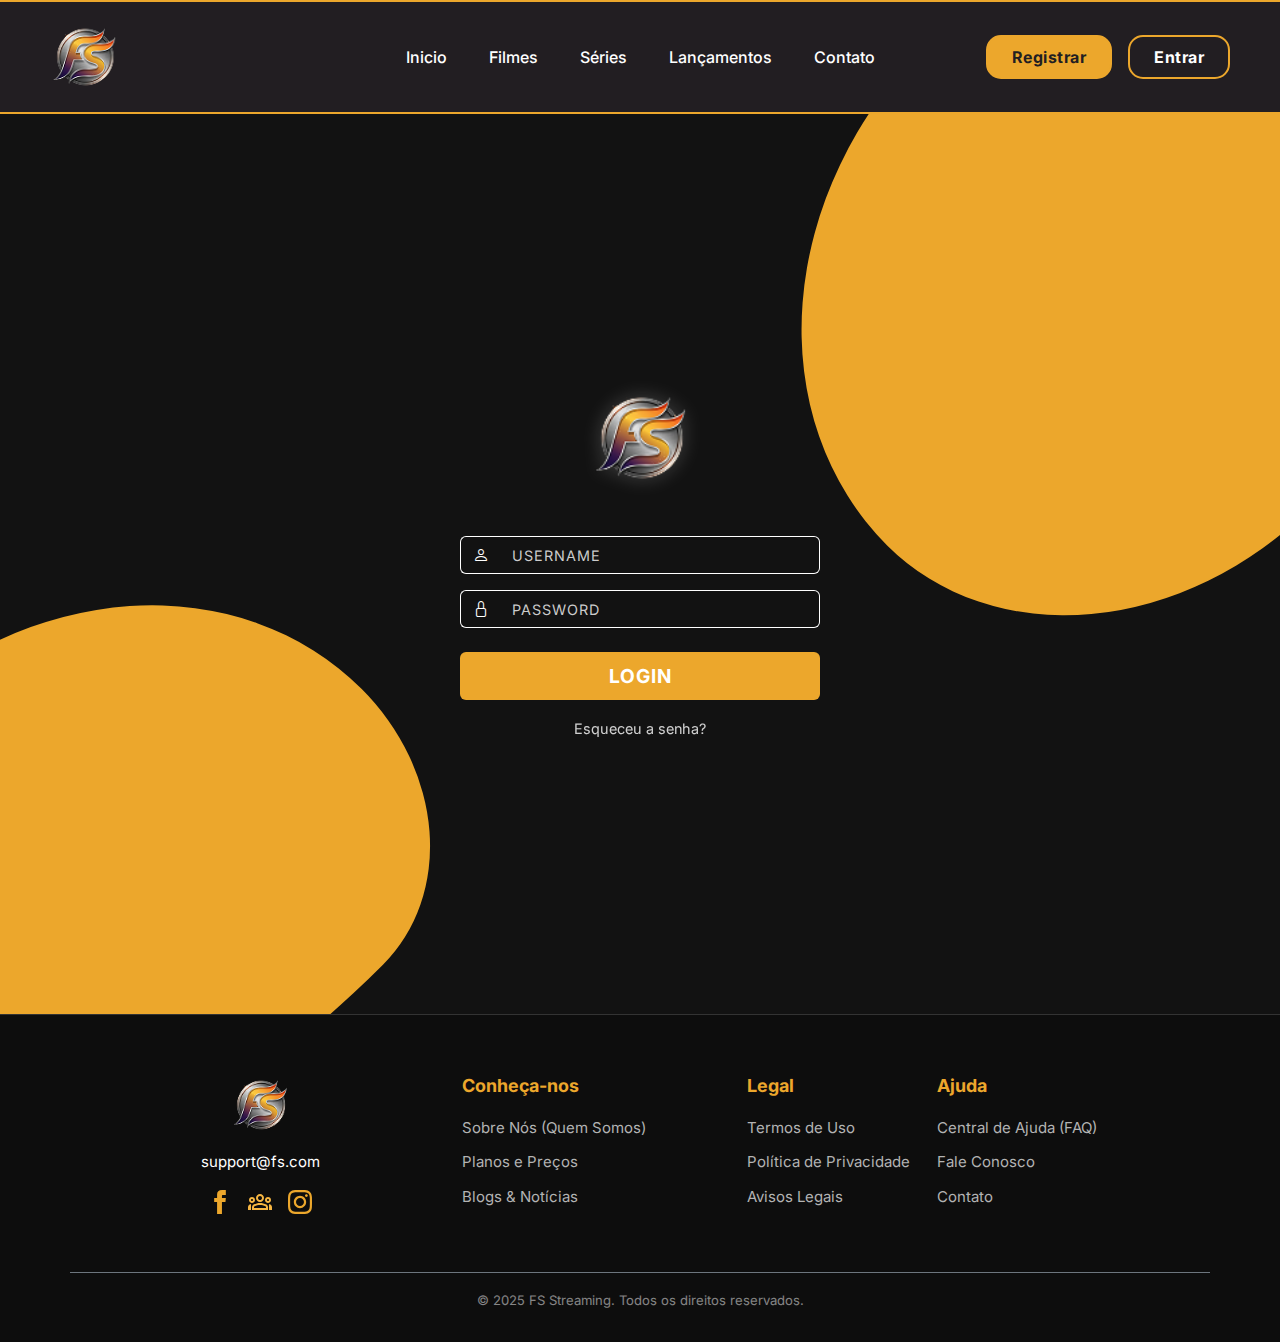
<file: pages/LOGIN.html>
<!DOCTYPE html>
<html lang="pt-br">
<head>
    <meta charset="UTF-8">
    <meta name="viewport" content="width=device-width, initial-scale=1.0">
    <title>FS Streaming - Início</title>
    
    <link rel="stylesheet" href="https://cdn.jsdelivr.net/npm/bootstrap-icons@1.11.3/font/bootstrap-icons.min.css">
    <script src="https://cdn.jsdelivr.net/npm/bootstrap@5.3.3/dist/js/bootstrap.bundle.min.js" integrity="sha384-YvpcrYf0tY3lHB60NNkmXc5s9fDVZLESaAA55NDzOxhy9GkcIdslK1eN7N6jIeHz" crossorigin="anonymous"></script>
    <link href="https://cdn.jsdelivr.net/npm/bootstrap@5.3.3/dist/css/bootstrap.min.css" rel="stylesheet" integrity="sha384-QWTKZyjpPEjISv5WaRU9OFeRpok6YctnYmDr5pNlyT2bRjXh0JMhjY6hW+ALEwIH" crossorigin="anonymous">
    <link rel="stylesheet" href="/css/style.css">
    <link rel="stylesheet" href="/css/planes.css">
    <link rel="stylesheet" href="/css/login.css">
    <link rel="preconnect" href="https://fonts.gstatic.com" crossorigin>
    <link href="https://fonts.googleapis.com/css2?family=Inter:wght@400;700&display=swap" rel="stylesheet">
</head>
<body>

<nav class="navbar navbar-expand-lg navbar-dark"> 
  <div class="container-fluid">
    <a class="navbar-brand" href="#"><img src="/imgs/logo.png" alt=""></a>
    <button class="navbar-toggler" type="button" data-bs-toggle="collapse" data-bs-target="#navbarSupportedContent" aria-controls="navbarSupportedContent" aria-expanded="false" aria-label="Toggle navigation">
      <span class="navbar-toggler-icon">
      </span>
    </button>
    <div class="collapse navbar-collapse w-100 justify-content-end" id="navbarSupportedContent">
      <ul class="navbar-nav mx-auto mb-2 mb-lg-0">
        <li class="nav-item"><a class="nav-link active" href="/index.html" style="padding: 0 15px;">Inicio</a></li>
        <li class="nav-item"><a class="nav-link filmes" href="#filmes" style="padding: 0 15px;">Filmes</a></li>
        <li class="nav-item"><a class="nav-link series" href="#series" style="padding: 0 15px;">Séries</a></li>
        <li class="nav-item"><a class="nav-link news" href="#lançamentos" style="padding: 0 15px;">Lançamentos</a></li>
        <li class="nav-item"><a class="nav-link contato" href="#contato" style="padding: 0 15px;">Contato</a></li>
      </ul>
      <form class="d-flex gap-3" role="button">
        <a href="/pages/REGISTER.html"><button type="button" class="btn btn-warning btn-custom">Registrar</button></a> 
        <a href="/pages/LOGIN.html"><button type="button" class="btn btn-outline-secondary btn-custom">Entrar</button></a>
      </form>
    </div>
  </div>
</nav>  


<section class="login-bg">
        
        <div class="blob blob-top"></div>
        <div class="blob blob-bottom"></div>

        <div class="login-content">
            <div class="text-center mb-5">
                <img src="../imgs/logo.png" alt="FS Logo" class="login-logo">
            </div>

            <form class="login-form">
                
                <div class="input-group mb-3 custom-input">
                    <span class="input-group-text"><i class="bi bi-person"></i></span>
                    <input type="text" class="form-control" placeholder="USERNAME">
                </div>

                <div class="input-group mb-4 custom-input">
                    <span class="input-group-text"><i class="bi bi-lock"></i></span>
                    <input type="password" class="form-control" placeholder="PASSWORD">
                </div>

                <button type="button" class="btn btn-warning btn-login w-100">LOGIN</button>
                
                <div class="text-center mt-3">
                    <a href="#" class="forgot-link">Esqueceu a senha?</a>
                </div>

            </form>
        </div>
    </section>


<footer class="site-footer">
    <div class="container">
        <div class="row">
            <div class="col-lg-4 col-md-6 mb-4 d-flex flex-column align-items-center text-center">
                <div class="footer-brand mb-3">
                    <img src="/imgs/logo.png" alt="FS Streaming" class="footer-logo img-fluid">
                </div>
                <p class="text-white mb-3">support@fs.com</p>
                <div class="social-icons d-flex gap-3 justify-content-center">
                    <a href="https://facebook.com" target="_blank"><img src="/icons/Vector-1.svg" alt="Facebook"></a>
                    <a href="https://mail.google.com" target="_blank"><img src="/icons/gmail_groups.svg" alt="Gmail"></a>
                    <a href="https://instagram.com" target="_blank"><img src="/icons/Vector.svg" alt="Instagram"></a>
                </div>
            </div>

            <div class="col-lg-3 col-md-6 mb-4" id="contato">
                <h5 class="footer-title">Conheça-nos</h5>
                <ul class="list-unstyled footer-links">
                    <li><a href="#">Sobre Nós (Quem Somos)</a></li>
                    <li><a href="#">Planos e Preços</a></li>
                    <li><a href="#">Blogs & Notícias</a></li>
                </ul>
            </div>
            <div class="col-lg-2 col-md-6 mb-4">
                <h5 class="footer-title">Legal</h5>
                <ul class="list-unstyled footer-links">
                    <li><a href="#">Termos de Uso</a></li>
                    <li><a href="#">Política de Privacidade</a></li>
                    <li><a href="#">Avisos Legais</a></li>
                </ul>
            </div>
            <div class="col-lg-3 col-md-6 mb-4">
                <h5 class="footer-title">Ajuda</h5>
                <ul class="list-unstyled footer-links">
                    <li><a href="#">Central de Ajuda (FAQ)</a></li>
                    <li><a href="#">Fale Conosco</a></li>
                    <li><a href="#">Contato</a></li>
                </ul>
            </div>
        </div>
        
        <div class="row mt-4 pt-3 border-top border-secondary">
            <div class="col text-center text-white-50">
                <small>&copy; 2025 FS Streaming. Todos os direitos reservados.</small>
            </div>
        </div>
    </div>
</footer>

<script src="/script/index.js"></script>
</body>
</html>
</file>
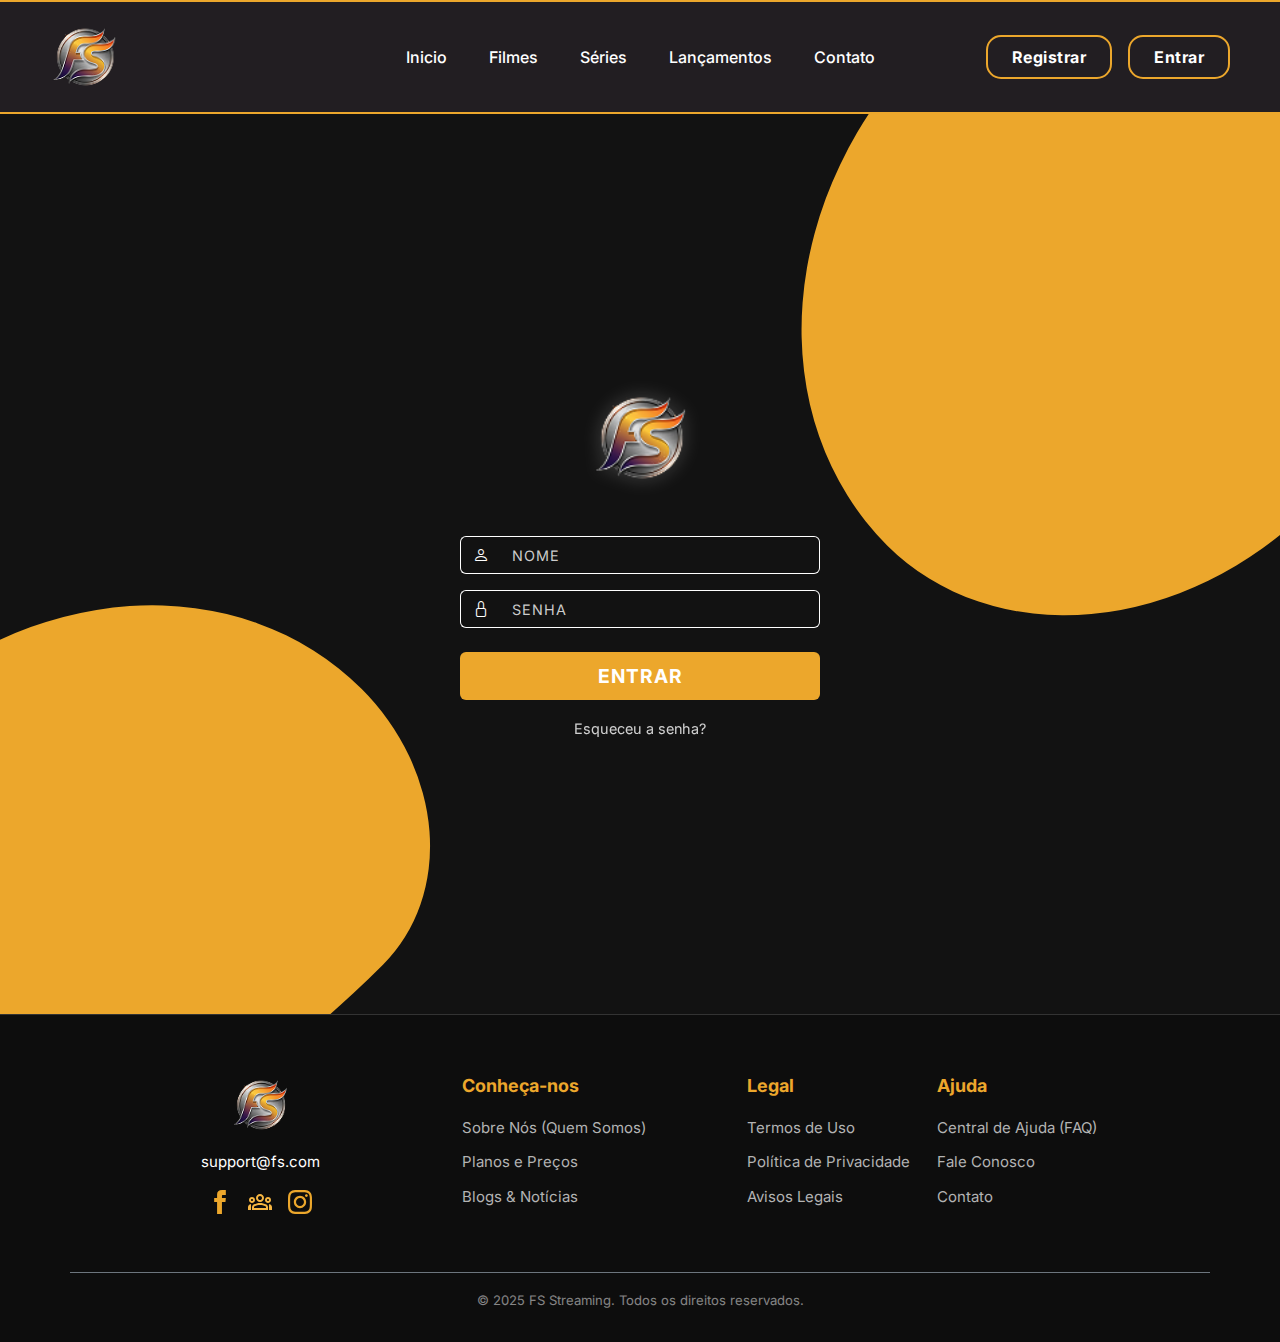
<file: pages/login.html>
<!DOCTYPE html>
<html lang="pt-br">
<head>
    <meta charset="UTF-8">
    <meta name="viewport" content="width=device-width, initial-scale=1.0">
    <title>FS Streaming - Login</title>
    
    <!-- Bootstrap e dependências (CSS e JS) -->
    <link rel="stylesheet" href="https://cdn.jsdelivr.net/npm/bootstrap-icons@1.11.3/font/bootstrap-icons.min.css">
    <script src="https://cdn.jsdelivr.net/npm/bootstrap@5.3.3/dist/js/bootstrap.bundle.min.js" integrity="sha384-YvpcrYf0tY3lHB60NNkmXc5s9fDVZLESaAA55NDzOxhy9GkcIdslK1eN7N6jIeHz" crossorigin="anonymous"></script>
    <link href="https://cdn.jsdelivr.net/npm/bootstrap@5.3.3/dist/css/bootstrap.min.css" rel="stylesheet" integrity="sha384-QWTKZyjpPEjISv5WaRU9OFeRpok6YctnYmDr5pNlyT2bRjXh0JMhjY6hW+ALEwIH" crossorigin="anonymous">
    
    <!-- CSS personalizado e fontes -->
    <link rel="stylesheet" href="../css/style.css">
    <link rel="stylesheet" href="../css/planes.css">
    <link rel="stylesheet" href="../css/login.css">
    
    <link rel="preconnect" href="https://fonts.gstatic.com" crossorigin>
    <link href="https://fonts.googleapis.com/css2?family=Inter:wght@400;700&display=swap" rel="stylesheet">
</head>
<body>

<!-- Seção de navegação principal do site -->
<nav class="navbar navbar-expand-lg navbar-dark"> 
  <div class="container-fluid">
    <a class="navbar-brand" href="../index.html"><img src="../imgs/logo.png" alt="Logotipo FS Streaming"></a>
    <button class="navbar-toggler" type="button" data-bs-toggle="collapse" data-bs-target="#navbarSupportedContent" aria-controls="navbarSupportedContent" aria-expanded="false" aria-label="Toggle navigation">
      <span class="navbar-toggler-icon"></span>
    </button>
    <div class="collapse navbar-collapse w-100 justify-content-end" id="navbarSupportedContent">
      <ul class="navbar-nav mx-auto mb-2 mb-lg-0">
        <li class="nav-item"><a class="nav-link active" href="../index.html" style="padding: 0 15px;">Inicio</a></li>
        <li class="nav-item"><a class="nav-link filmes" href="../index.html#filmes" style="padding: 0 15px;">Filmes</a></li>
        <li class="nav-item"><a class="nav-link series" href="../index.html#series" style="padding: 0 15px;">Séries</a></li>
        <li class="nav-item"><a class="nav-link news" href="../index.html#lançamentos" style="padding: 0 15px;">Lançamentos</a></li>
        <li class="nav-item"><a class="nav-link contato" href="#contato" style="padding: 0 15px;">Contato</a></li>
      </ul>
      <form class="d-flex gap-3" role="button">
        <a href="register.html" class="btn btn-outline-secondary btn-custom">Registrar</a> 
        <a href="login.html" class="btn btn-outline-secondary btn-custom">Entrar</a>
    </form>
    </div>
  </div>
</nav>
<!-- Fim da seção de navegação -->

<!-- Seção principal da página de login -->
<section class="login-bg">
        
        <!-- Elementos decorativos de fundo (blobs) -->
        <div class="blob blob-top"></div>
        <div class="blob blob-bottom"></div>

        <!-- Conteúdo central do login -->
        <div class="login-content">
            <div class="text-center mb-5">
                <img src="../imgs/logo.png" alt="Logotipo FS Streaming" class="login-logo">
            </div>

            <!-- Formulário de login -->
            <form class="login-form">
                
                <!-- Campo de usuário -->
                <div class="input-group mb-3 custom-input">
                    <span class="input-group-text"><i class="bi bi-person"></i></span>
                    <input type="text" class="form-control" placeholder="NOME">
                </div>

                <!-- Campo de senha -->
                <div class="input-group mb-4 custom-input">
                    <span class="input-group-text"><i class="bi bi-lock"></i></span>
                    <input type="password" class="form-control" placeholder="SENHA">
                </div>

                <!-- Botão de login -->
                <button type="button" class="btn btn-warning btn-login w-100">ENTRAR</button>
                
                <!-- Link para recuperação de senha -->
                <div class="text-center mt-3">
                    <a href="#" class="forgot-link">Esqueceu a senha?</a>
                </div>

            </form>
            <!-- Fim do formulário -->
        </div>
    </section>
<!-- Fim da seção de login -->

<!-- Rodapé do site -->
<footer class="site-footer">
    <div class="container">
        <div class="row">
            <div class="col-lg-4 col-md-6 mb-4 d-flex flex-column align-items-center text-center">
                <div class="footer-brand mb-3">
                    <img src="../imgs/logo.png" alt="FS Streaming" class="footer-logo img-fluid">
                </div>
                <p class="text-white mb-3">support@fs.com</p>
                <div class="social-icons d-flex gap-3 justify-content-center">
                    <a href="https://facebook.com" target="_blank"><img src="../icons/Vector-1.svg" alt="Facebook"></a>
                    <a href="https://mail.google.com" target="_blank"><img src="../icons/gmail_groups.svg" alt="Gmail"></a>
                    <a href="https://instagram.com" target="_blank"><img src="../icons/Vector.svg" alt="Instagram"></a>
                </div>
            </div>

            <div class="col-lg-3 col-md-6 mb-4" id="contato">
                <h5 class="footer-title">Conheça-nos</h5>
                <ul class="list-unstyled footer-links">
                    <li><a href="about.html">Sobre Nós (Quem Somos)</a></li>
                    <li><a href="planes.html">Planos e Preços</a></li>
                    <li><a href="#">Blogs & Notícias</a></li>
                </ul>
            </div>
            <div class="col-lg-2 col-md-6 mb-4">
                <h5 class="footer-title">Legal</h5>
                <ul class="list-unstyled footer-links">
                    <li><a href="#">Termos de Uso</a></li>
                    <li><a href="#">Política de Privacidade</a></li>
                    <li><a href="#">Avisos Legais</a></li>
                </ul>
            </div>
            <div class="col-lg-3 col-md-6 mb-4">
                <h5 class="footer-title">Ajuda</h5>
                <ul class="list-unstyled footer-links">
                    <li><a href="#">Central de Ajuda (FAQ)</a></li>
                    <li><a href="#">Fale Conosco</a></li>
                    <li><a href="#">Contato</a></li>
                </ul>
            </div>
        </div>
        
        <div class="row mt-4 pt-3 border-top border-secondary">
            <div class="col text-center text-white-50">
                <small>&copy; 2025 FS Streaming. Todos os direitos reservados.</small>
            </div>
        </div>
    </div>
</footer>
<!-- Fim do rodapé -->

<script src="../script/index.js"></script>
</body>
</html>
</file>
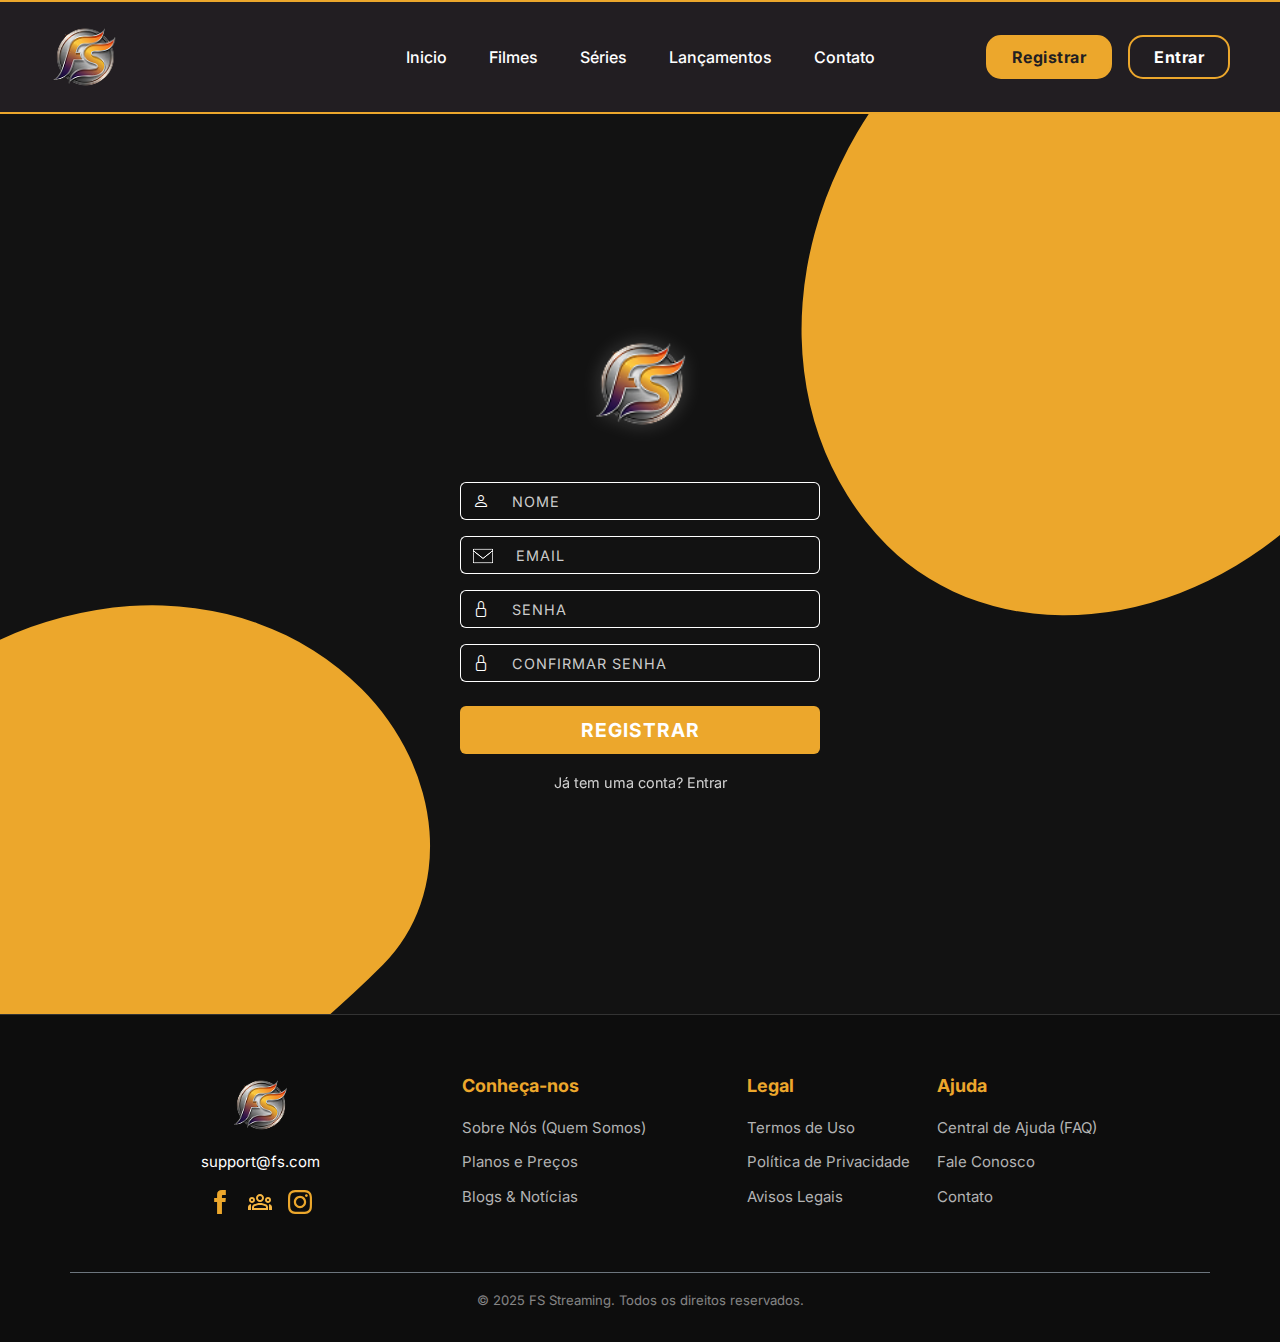
<file: pages/REGISTER.html>
<!DOCTYPE html>
<html lang="pt-br">
<head>
    <meta charset="UTF-8">
    <meta name="viewport" content="width=device-width, initial-scale=1.0">
    <title>FS Streaming - Início</title>
    
    <link rel="stylesheet" href="https://cdn.jsdelivr.net/npm/bootstrap-icons@1.11.3/font/bootstrap-icons.min.css">
    <script src="https://cdn.jsdelivr.net/npm/bootstrap@5.3.3/dist/js/bootstrap.bundle.min.js" integrity="sha384-YvpcrYf0tY3lHB60NNkmXc5s9fDVZLESaAA55NDzOxhy9GkcIdslK1eN7N6jIeHz" crossorigin="anonymous"></script>
    <link href="https://cdn.jsdelivr.net/npm/bootstrap@5.3.3/dist/css/bootstrap.min.css" rel="stylesheet" integrity="sha384-QWTKZyjpPEjISv5WaRU9OFeRpok6YctnYmDr5pNlyT2bRjXh0JMhjY6hW+ALEwIH" crossorigin="anonymous">
    <link rel="stylesheet" href="/css/style.css">
    <link rel="stylesheet" href="/css/planes.css">
    <link rel="stylesheet" href="/css/login.css">
    <link rel="preconnect" href="https://fonts.gstatic.com" crossorigin>
    <link href="https://fonts.googleapis.com/css2?family=Inter:wght@400;700&display=swap" rel="stylesheet">
</head>
<body>

<nav class="navbar navbar-expand-lg navbar-dark"> 
  <div class="container-fluid">
    <a class="navbar-brand" href="#"><img src="/imgs/logo.png" alt=""></a>
    <button class="navbar-toggler" type="button" data-bs-toggle="collapse" data-bs-target="#navbarSupportedContent" aria-controls="navbarSupportedContent" aria-expanded="false" aria-label="Toggle navigation">
      <span class="navbar-toggler-icon">
      </span>
    </button>
    <div class="collapse navbar-collapse w-100 justify-content-end" id="navbarSupportedContent">
      <ul class="navbar-nav mx-auto mb-2 mb-lg-0">
        <li class="nav-item"><a class="nav-link active" href="/index.html" style="padding: 0 15px;">Inicio</a></li>
        <li class="nav-item"><a class="nav-link filmes" href="#filmes" style="padding: 0 15px;">Filmes</a></li>
        <li class="nav-item"><a class="nav-link series" href="#series" style="padding: 0 15px;">Séries</a></li>
        <li class="nav-item"><a class="nav-link news" href="#lançamentos" style="padding: 0 15px;">Lançamentos</a></li>
        <li class="nav-item"><a class="nav-link contato" href="#contato" style="padding: 0 15px;">Contato</a></li>
      </ul>
      <form class="d-flex gap-3" role="button">
        <a href="/pages/REGISTER.html"><button type="button" class="btn btn-warning btn-custom">Registrar</button></a> 
        <a href="/pages/LOGIN.html"><button type="button" class="btn btn-outline-secondary btn-custom">Entrar</button></a>
      </form>
    </div>
  </div>
</nav>  


<section class="login-bg">
        
        <div class="blob blob-top"></div>
        <div class="blob blob-bottom"></div>

        <div class="login-content">
            <div class="text-center mb-5">
                <img src="../imgs/logo.png" alt="FS Logo" class="login-logo">
            </div>

            <form class="login-form">
                
                <div class="input-group mb-3 custom-input">
                    <span class="input-group-text"><i class="bi bi-person"></i></span>
                    <input type="text" class="form-control" placeholder="NOME">
                </div>

                <div class="input-group mb-3 custom-input">
                    <span class="input-group-text"><i class="bi bi"><img src="/icons/source/email.png" alt=""></i></span>
                    <input type="text" class="form-control" placeholder="EMAIL">
                </div>

                <div class="input-group mb-3 custom-input">
                    <span class="input-group-text"><i class="bi bi-lock"></i></span>
                    <input type="password" class="form-control" placeholder="SENHA">
                </div>

                <div class="input-group mb-4 custom-input">
                    <span class="input-group-text"><i class="bi bi-lock"></i></span>
                    <input type="password" class="form-control" placeholder="CONFIRMAR SENHA">
                </div>

                <button type="button" class="btn btn-warning btn-login w-100">REGISTRAR</button>
                
                <div class="text-center mt-3">
                    <a href="login.html" class="forgot-link">Já tem uma conta? Entrar</a>
                </div>

            </form>
        </div>
    </section>


<footer class="site-footer">
    <div class="container">
        <div class="row">
            <div class="col-lg-4 col-md-6 mb-4 d-flex flex-column align-items-center text-center">
                <div class="footer-brand mb-3">
                    <img src="/imgs/logo.png" alt="FS Streaming" class="footer-logo img-fluid">
                </div>
                <p class="text-white mb-3">support@fs.com</p>
                <div class="social-icons d-flex gap-3 justify-content-center">
                    <a href="https://facebook.com" target="_blank"><img src="/icons/Vector-1.svg" alt="Facebook"></a>
                    <a href="https://mail.google.com" target="_blank"><img src="/icons/gmail_groups.svg" alt="Gmail"></a>
                    <a href="https://instagram.com" target="_blank"><img src="/icons/Vector.svg" alt="Instagram"></a>
                </div>
            </div>

            <div class="col-lg-3 col-md-6 mb-4" id="contato">
                <h5 class="footer-title">Conheça-nos</h5>
                <ul class="list-unstyled footer-links">
                    <li><a href="#">Sobre Nós (Quem Somos)</a></li>
                    <li><a href="planes.html">Planos e Preços</a></li>
                    <li><a href="#">Blogs & Notícias</a></li>
                </ul>
            </div>
            <div class="col-lg-2 col-md-6 mb-4">
                <h5 class="footer-title">Legal</h5>
                <ul class="list-unstyled footer-links">
                    <li><a href="#">Termos de Uso</a></li>
                    <li><a href="#">Política de Privacidade</a></li>
                    <li><a href="#">Avisos Legais</a></li>
                </ul>
            </div>
            <div class="col-lg-3 col-md-6 mb-4">
                <h5 class="footer-title">Ajuda</h5>
                <ul class="list-unstyled footer-links">
                    <li><a href="#">Central de Ajuda (FAQ)</a></li>
                    <li><a href="#">Fale Conosco</a></li>
                    <li><a href="#">Contato</a></li>
                </ul>
            </div>
        </div>
        
        <div class="row mt-4 pt-3 border-top border-secondary">
            <div class="col text-center text-white-50">
                <small>&copy; 2025 FS Streaming. Todos os direitos reservados.</small>
            </div>
        </div>
    </div>
</footer>

<script src="/script/index.js"></script>
</body>
</html>
</file>
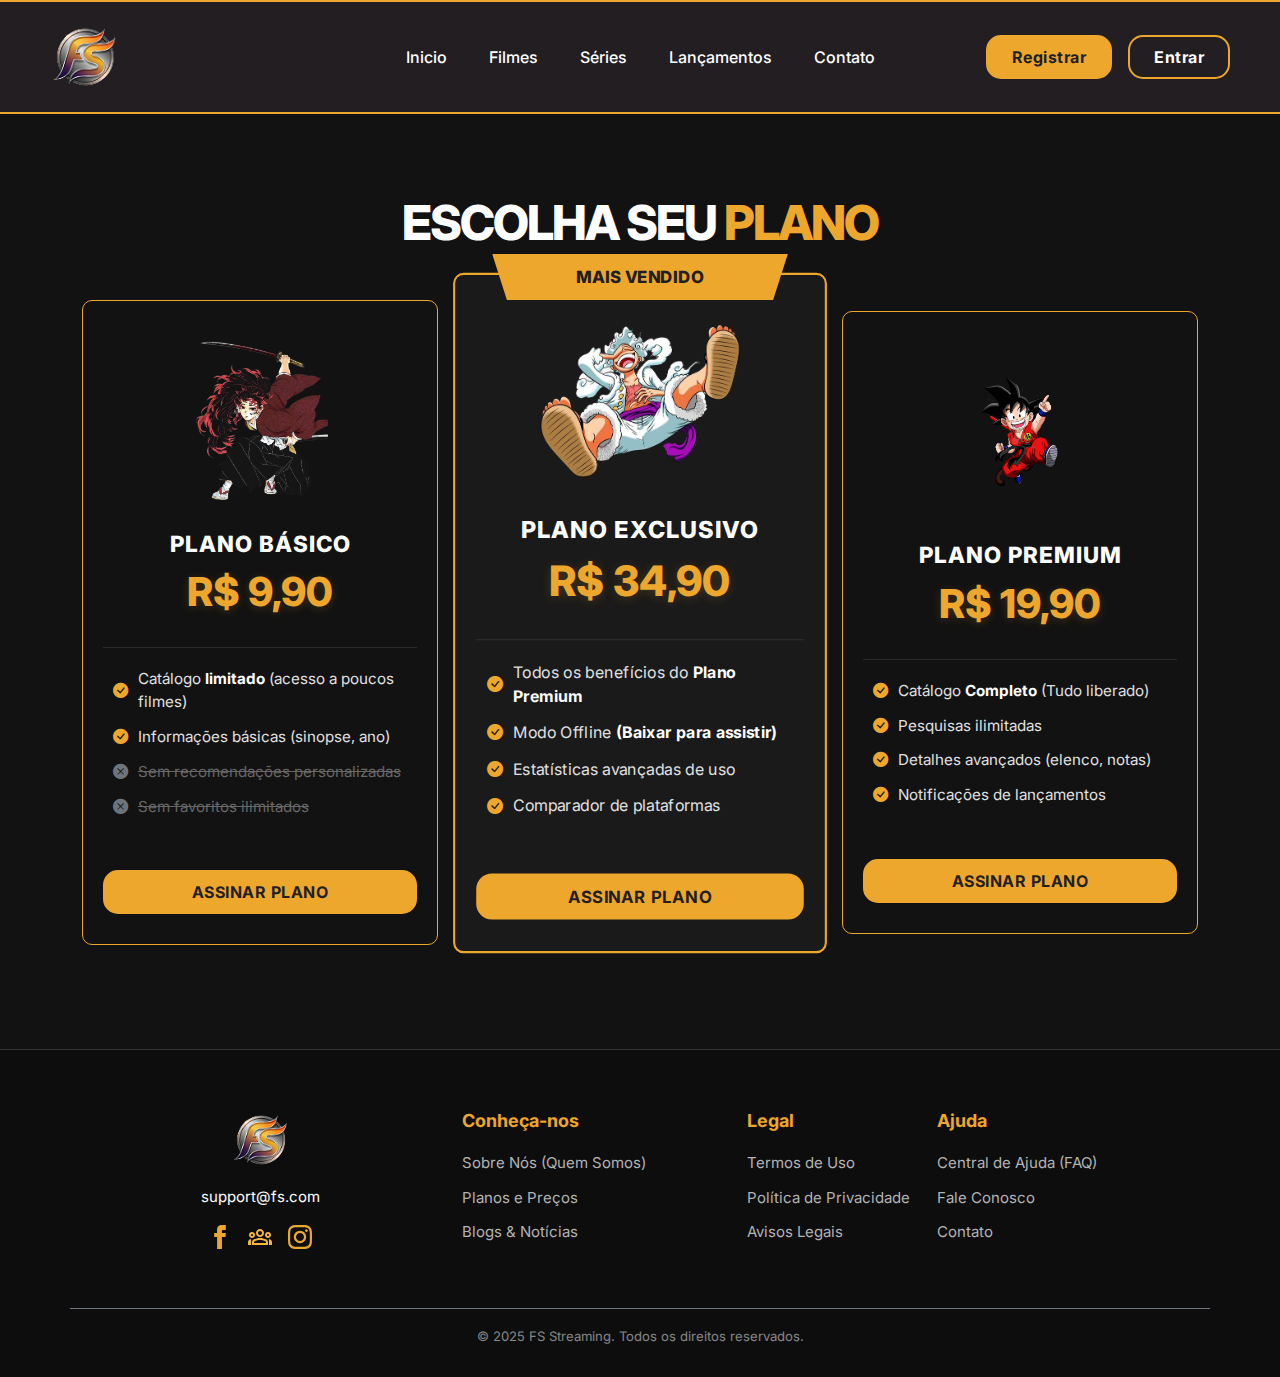
<file: pages_temp/planes.html>
<!DOCTYPE html>
<html lang="pt-br">
<head>
    <meta charset="UTF-8">
    <meta name="viewport" content="width=device-width, initial-scale=1.0">
    <title>FS Streaming - Início</title>
    
    <link rel="stylesheet" href="https://cdn.jsdelivr.net/npm/bootstrap-icons@1.11.3/font/bootstrap-icons.min.css">
    <script src="https://cdn.jsdelivr.net/npm/bootstrap@5.3.3/dist/js/bootstrap.bundle.min.js" integrity="sha384-YvpcrYf0tY3lHB60NNkmXc5s9fDVZLESaAA55NDzOxhy9GkcIdslK1eN7N6jIeHz" crossorigin="anonymous"></script>
    <link href="https://cdn.jsdelivr.net/npm/bootstrap@5.3.3/dist/css/bootstrap.min.css" rel="stylesheet" integrity="sha384-QWTKZyjpPEjISv5WaRU9OFeRpok6YctnYmDr5pNlyT2bRjXh0JMhjY6hW+ALEwIH" crossorigin="anonymous">
    <link rel="stylesheet" href="/css/style.css">
    <link rel="stylesheet" href="/css/planes.css">
    <link rel="preconnect" href="https://fonts.gstatic.com" crossorigin>
    <link href="https://fonts.googleapis.com/css2?family=Inter:wght@400;700&display=swap" rel="stylesheet">
</head>
<body>

<nav class="navbar navbar-expand-lg"> 
  <div class="container-fluid">
    <a class="navbar-brand" href="#"><img src="/imgs/logo.png" alt=""></a>
    <button class="navbar-toggler" type="button" data-bs-toggle="collapse" data-bs-target="#navbarSupportedContent" aria-controls="navbarSupportedContent" aria-expanded="false" aria-label="Toggle navigation">
      <span class="navbar-toggler-icon">
      </span>
    </button>
    <div class="collapse navbar-collapse w-100 justify-content-end" id="navbarSupportedContent">
      <ul class="navbar-nav mx-auto mb-2 mb-lg-0">
        <li class="nav-item"><a class="nav-link active" href="/index.html" style="padding: 0 15px;">Inicio</a></li>
        <li class="nav-item"><a class="nav-link filmes" href="#filmes" style="padding: 0 15px;">Filmes</a></li>
        <li class="nav-item"><a class="nav-link series" href="#series" style="padding: 0 15px;">Séries</a></li>
        <li class="nav-item"><a class="nav-link news" href="#lançamentos" style="padding: 0 15px;">Lançamentos</a></li>
        <li class="nav-item"><a class="nav-link contato" href="#contato" style="padding: 0 15px;">Contato</a></li>
      </ul>
      <form class="d-flex gap-3" role="button">
        <a href="/pages/REGISTER.html"><button type="button" class="btn btn-warning btn-custom">Registrar</button></a> 
        <a href="/pages/LOGIN.html"><button type="button" class="btn btn-outline-secondary btn-custom">Entrar</button></a>
      </form>
    </div>
  </div>
</nav>  

<!--SECTION Código gerado com auxílio de IA -->
<section class="plans-section">
        <div class="container">
            <h2 class="section-title text-center mb-5">ESCOLHA SEU <span class="text-yellow">PLANO</span></h2>
            
            <div class="row justify-content-center align-items-center">
                
                <div class="col-md-4 mb-4">
                    <div class="plan-card">
                        <img src="/icons/source/basic.png" alt="Plano Básico" class="plan-img">
                        
                        <h3>PLANO BÁSICO</h3>
                        <div class="price">R$ 9,90</div>
                        
                            <ul class="plan-features">
                                <li>
                                    <i class="bi bi-check-circle-fill text-yellow"></i> 
                                    <span>Catálogo <strong>limitado</strong> (acesso a poucos filmes)</span>
                                </li>
                                <li>
                                    <i class="bi bi-check-circle-fill text-yellow"></i> 
                                    <span>Informações básicas (sinopse, ano)</span>
                                </li>
                                <li class="disabled">
                                    <i class="bi bi-x-circle-fill text-secondary"></i> 
                                    <span>Sem recomendações personalizadas</span>
                                </li>
                                <li class="disabled">
                                    <i class="bi bi-x-circle-fill text-secondary"></i> 
                                    <span>Sem favoritos ilimitados</span>
                                </li>
                            </ul>
                        
                        <button class="btn btn-warning btn-custom w-100">ASSINAR PLANO</button>
                    </div>
                </div>

                <div class="col-md-4 mb-4">
                    <div class="plan-card featured">
                        <div class="badge-top">MAIS VENDIDO</div>
                        
                        <img src="/icons/source/exclusive.png" alt="Plano Exclusivo" class="plan-img">
                        
                        <h3>PLANO EXCLUSIVO</h3>
                        <div class="price">R$ 34,90</div>
                        
                          <ul class="plan-features">
                              <li>
                                  <i class="bi bi-check-circle-fill text-yellow"></i> 
                                  <span>Todos os benefícios do <strong>Plano Premium</strong></span>
                              </li>
                              <li>
                                  <i class="bi bi-check-circle-fill text-yellow"></i> 
                                  <span>Modo Offline <strong>(Baixar para assistir)</strong></span>
                              </li>
                              <li>
                                  <i class="bi bi-check-circle-fill text-yellow"></i> 
                                  <span>Estatísticas avançadas de uso</span>
                              </li>
                              <li>
                                  <i class="bi bi-check-circle-fill text-yellow"></i> 
                                  <span>Comparador de plataformas</span>
                              </li>
                          </ul>
                        
                        <button class="btn btn-warning btn-custom w-100">ASSINAR PLANO</button>
                    </div>
                </div>

                <div class="col-md-4 mb-4">
                    <div class="plan-card">
                        <img src="/icons/source/premium.png" alt="Plano Premium" class="plan-img">
                        
                        <h3>PLANO PREMIUM</h3>
                        <div class="price">R$ 19,90</div>
                        
                          <ul class="plan-features">
                              <li>
                                  <i class="bi bi-check-circle-fill text-yellow"></i> 
                                  <span>Catálogo <strong>Completo</strong> (Tudo liberado)</span>
                              </li>
                              <li>
                                  <i class="bi bi-check-circle-fill text-yellow"></i> 
                                  <span>Pesquisas ilimitadas</span>
                              </li>
                              <li>
                                  <i class="bi bi-check-circle-fill text-yellow"></i> 
                                  <span>Detalhes avançados (elenco, notas)</span>
                              </li>
                              <li>
                                  <i class="bi bi-check-circle-fill text-yellow"></i> 
                                  <span>Notificações de lançamentos</span>
                              </li>
                          </ul>
                        
                        <button class="btn btn-warning btn-custom w-100">ASSINAR PLANO</button>
                    </div>
                </div>

            </div>
        </div>
    </section>


<footer class="site-footer">
    <div class="container">
        <div class="row">
            <div class="col-lg-4 col-md-6 mb-4 d-flex flex-column align-items-center text-center">
                <div class="footer-brand mb-3">
                    <img src="/imgs/logo.png" alt="FS Streaming" class="footer-logo img-fluid">
                </div>
                <p class="text-white mb-3">support@fs.com</p>
                <div class="social-icons d-flex gap-3 justify-content-center">
                    <a href="https://facebook.com" target="_blank"><img src="/icons/Vector-1.svg" alt="Facebook"></a>
                    <a href="https://mail.google.com" target="_blank"><img src="/icons/gmail_groups.svg" alt="Gmail"></a>
                    <a href="https://instagram.com" target="_blank"><img src="/icons/Vector.svg" alt="Instagram"></a>
                </div>
            </div>

            <div class="col-lg-3 col-md-6 mb-4" id="contato">
                <h5 class="footer-title">Conheça-nos</h5>
                <ul class="list-unstyled footer-links">
                    <li><a href="#">Sobre Nós (Quem Somos)</a></li>
                    <li><a href="#">Planos e Preços</a></li>
                    <li><a href="#">Blogs & Notícias</a></li>
                </ul>
            </div>
            <div class="col-lg-2 col-md-6 mb-4">
                <h5 class="footer-title">Legal</h5>
                <ul class="list-unstyled footer-links">
                    <li><a href="#">Termos de Uso</a></li>
                    <li><a href="#">Política de Privacidade</a></li>
                    <li><a href="#">Avisos Legais</a></li>
                </ul>
            </div>
            <div class="col-lg-3 col-md-6 mb-4">
                <h5 class="footer-title">Ajuda</h5>
                <ul class="list-unstyled footer-links">
                    <li><a href="#">Central de Ajuda (FAQ)</a></li>
                    <li><a href="#">Fale Conosco</a></li>
                    <li><a href="#">Contato</a></li>
                </ul>
            </div>
        </div>
        
        <div class="row mt-4 pt-3 border-top border-secondary">
            <div class="col text-center text-white-50">
                <small>&copy; 2025 FS Streaming. Todos os direitos reservados.</small>
            </div>
        </div>
    </div>
</footer>

<script src="/script/index.js"></script>
</body>
</html>
</file>
<file: css/style.css>
/* --- CONFIGURAÇÕES GERAIS --- */
/* Garante que a rolagem da página seja suave ao clicar em links de âncora (#). */
html {
    scroll-behavior: smooth;
}

/* Define a fonte padrão, a cor de fundo e a cor do texto para todo o site. */

body {
    font-family: 'Inter', sans-serif;
    background-color: #121212;
    color: #ffffff;
}


/* Código gerado com auxilio de IA */
/* --- NAVBAR (Versão Desktop - Telas Grandes) --- */
/* Aplica estas regras apenas em telas com 992px de largura ou mais. */
@media (min-width: 992px) { 
    /* Centraliza a lista de links de navegação no meio da barra. */
    .navbar-collapse .navbar-nav {
        position: absolute;
        left: 50%;
        transform: translateX(-50%);
    }
}

/* --- ESTILOS PADRÃO DA NAVBAR --- */
/* Estilização da barra de navegação principal. */
.navbar {
    background-color: #221E22; 
    padding-top: 15px;    
    padding-bottom: 15px; 
    border-top: 2px solid #ECA72C;
    border-bottom: 2px solid #ECA72C;
}

/* Define a altura do logo na barra de navegação. */
.navbar img {
    width: auto;
    height: 70px; /* Altura padrão para PC. */
    transition: height 0.3s ease; /* Animação suave ao redimensionar a tela. */
}

/* Define o espaçamento lateral do conteúdo dentro da navbar. */
.container-fluid {
    padding-left: 50px;
    padding-right: 50px;
    background-color: #221E22;
}

/* Estiliza os links do menu (Início, Sobre, etc.). */
.navbar-nav .nav-link {
    color: #ffffff !important;
    font-size: 16px;
    font-weight: 500;
    transition: color 0.3s ease;
    padding: 8px 16px !important;
    margin: 0 5px; /* Espaço entre os links. */
}

/* Efeito ao passar o mouse sobre os links do menu. */
.navbar-nav .nav-link:hover {
    background-color: #ECA72C !important;
    color: #221E22 !important;
    border-radius: 20px;
    transform: scale(1.05); /* Efeito de zoom. */
    box-shadow: 0 4px 10px rgba(236, 167, 44, 0.3); /* Sombra amarela. */
}



/* Código gerado com auxilio de IA */
/* --- AJUSTES MOBILE (Celular/Tablet) --- */
/* Aplica estas regras apenas em telas com largura máxima de 991px. */
@media (max-width: 991px) {
    
    /* Reduz o espaçamento lateral em telas pequenas para aproveitar melhor o espaço. */
    .container-fluid {
        padding-left: 15px !important;
        padding-right: 15px !important;
    }

    /* Diminui a altura do logo em telas menores. */
    .navbar img {
        height: 45px;
    }

    /* Estiliza o botão "hambúrguer" que abre o menu mobile. */
    .navbar-toggler {
        border-color: #ECA72C;
        margin-right: 0;
    }
    

    /* Código gerado com auxilio de IA */
    /* Pinta os três traços do ícone "hambúrguer" de amarelo usando um SVG embutido. */
    .navbar-toggler-icon {
        background-image: url("data:image/svg+xml,%3csvg xmlns='http://www.w3.org/2000/svg' viewBox='0 0 30 30'%3e%3cpath stroke='rgba(236, 167, 44, 1)' stroke-linecap='round' stroke-miterlimit='10' stroke-width='2' d='M4 7h22M4 15h22M4 23h22'/%3e%3c/svg%3e") !important;
    }

    /* Estiliza a área que aparece quando o menu mobile é aberto. */
    .navbar-collapse {
        background-color: #221E22;
        padding: 20px 0;
        text-align: center;
        border-top: 1px solid rgba(255,255,255,0.1);
        margin-top: 15px;
        z-index: 1000;
    }

    /* No mobile, reseta o posicionamento dos links para que fiquem um abaixo do outro. */
    .navbar-collapse .navbar-nav {
        position: relative;
        left: 0;
        transform: none;
        width: 100%;
        margin-bottom: 20px;
    }

    /* Centraliza os botões (ex: Login) dentro do menu mobile aberto. */
    .navbar-collapse form {
        justify-content: center;
    }
}


/* --- BOTÕES --- */
/* Classe base para os botões customizados do site. */
.btn-custom {
    font-family: 'Inter', sans-serif;
    font-weight: 700;
    padding: 8px 24px;
    border-radius: 15px;
    transition: all 0.3s ease;
    border-width: 2px;
    letter-spacing: 0.5px;
    display: inline-flex;
    align-items: center;
    justify-content: center;
}

/* Estilo para o botão primário (amarelo, preenchido). */
.btn-warning {
    background-color: #ECA72C;
    border-color: #ECA72C;
    color: #221E22;
}

/* Efeito ao passar o mouse sobre o botão primário. */
.btn-warning:hover {
    background-color: #F7C15E;
    border-color: #F7C15E;
    color: #221E22;
    box-shadow: 0 4px 15px rgba(236, 167, 44, 0.4);
    transform: translateY(-2px); /* Efeito de "levantar". */
}

/* Estilo para o botão secundário (transparente com borda). */
.btn-outline-secondary {
    background-color: transparent;
    color: #ffffff;
    border-color: #ECA72C;
}

/* Efeito ao passar o mouse sobre o botão secundário. */
.btn-outline-secondary:hover {
    background-color: #ECA72C;
    color: #221E22;
    border-color: #ECA72C;
    transform: translateY(-2px);
}

/* --- FOOTER --- */
/* Estilo geral para o container do rodapé. */
.site-footer {
    background-color: #0d0d0d;
    padding-top: 60px;
    padding-bottom: 30px;
    border-top: 1px solid #333;
    font-size: 15px;
}

/* Estilo para o logo no rodapé. */
.footer-logo {
    height: 60px;
    width: auto;
}

/* Estilo para os títulos das seções do rodapé (ex: "Navegação"). */
.footer-title {
    color: #ECA72C;
    font-weight: 700;
    margin-bottom: 20px;
    font-size: 18px;
}

/* Estilo para cada item da lista de links no rodapé. */
.footer-links li {
    margin-bottom: 12px;
}

/* Estilo para os links de texto do rodapé. */
.footer-links a {
    color: #b3b3b3;
    text-decoration: none;
    transition: all 0.3s ease;
}

/* Efeito ao passar o mouse sobre um link do rodapé. */
.footer-links a:hover {
    color: #ECA72C;
    padding-left: 5px; /* Empurra o texto levemente para a direita. */
}

/* Ícones das redes sociais (Instagram, etc.). */
.social-icons img {
    width: 24px;
    height: 24px;
    transition: transform 0.3s ease;
}

/* Efeito de zoom ao passar o mouse sobre um ícone de rede social. */
.social-icons a:hover img {
    transform: scale(1.2);
}

/* --- VIDEO BACKGROUND & HERO SECTION --- */
/* Container da seção principal da página inicial, que contém o vídeo de fundo. */
.hero-section {
    position: relative;
    width: 100%;
    height: 600px; 
    display: flex;
    align-items: center;     
    justify-content: center; 
    overflow: hidden; /* Garante que o vídeo não ultrapasse as bordas. */
    border-bottom: 2px solid #ECA72C; 
}

/* Ajusta a altura da seção hero em telas menores. */
@media (max-width: 768px) {
    .hero-section {
        height: 400px;
    }
}

/* Container do vídeo, posicionado para ficar atrás do conteúdo. */
.video-background {
    position: absolute;
    top: 0;
    left: 0;
    width: 100%;
    height: 100%;
    z-index: 1; 
}

/* Faz o vídeo cobrir toda a área da seção hero sem distorcer. */
.video-background video {
    width: 100%;
    height: 100%;
    object-fit: cover; 
}

/* Camada escura semi-transparente que fica sobre o vídeo para dar legibilidade ao texto. */
.overlay {
    position: absolute;
    top: 0;
    left: 0;
    width: 100%;
    height: 100%;
    background: rgba(0, 0, 0, 0.6);
}

/* O conteúdo de texto que fica centralizado sobre o vídeo. */
.hero-content {
    position: relative;
    z-index: 2; /* Garante que o texto fique na frente do vídeo e da camada escura. */
    padding: 20px;
    max-width: 900px; 
    text-align: center;
}

/* Estilo do título principal da seção hero. */
.hero-title {
    font-family: 'Inter', sans-serif; 
    font-weight: 800; 
    font-size: 3rem;
    color: #ECA72C;
    text-transform: uppercase;
    margin-bottom: 10px;
    text-shadow: 2px 2px 4px rgba(0,0,0,0.8); /* Sombra para destacar. */
}

/* Estilo do subtítulo da seção hero. */
.hero-subtitle {
    font-family: 'Inter', sans-serif;
    font-weight: 600;
    font-size: 1.2rem;
    color: #ffffff;
    text-transform: uppercase;
    letter-spacing: 1px;
    text-shadow: 1px 1px 3px rgba(0,0,0,0.8);
}


/* Código gerado com auxilio de IA */
/* Diminui o tamanho das fontes do hero em telas menores. */
@media (max-width: 768px) {
    .hero-title { font-size: 1.8rem; }
    .hero-subtitle { font-size: 0.9rem; }
}


/* Código gerado com auxilio de IA */
/* Animação de fade-out para o texto do hero (controlada via JS). */
/* Quando a classe 'fade-out' é adicionada ao .hero-content, o texto desaparece suavemente. */
.hero-content.fade-out .hero-title,
.hero-content.fade-out .hero-subtitle {
    opacity: 0;
    transform: translateY(20px); /* Desliza para baixo ao desaparecer. */
}
</file>
<file: css/planes.css>
/* Estilo para o título principal da seção, como "ESCOLHA SEU PLANO". */
.section-title {
    font-weight: 800; 
    font-size: 3rem;
    color: white;
    letter-spacing: -2px; 
    text-transform: uppercase;
}

/* Classe de utilidade para aplicar a cor amarela padrão a textos. */
.text-yellow {
    color: #ECA72C;
}

/* --- PÁGINA DE PLANOS --- */

/* Container principal para toda a seção de planos. */
.plans-section {
    padding: 80px 0; /* Espaçamento interno superior e inferior. */
    min-height: 100vh; /* Garante que a seção ocupe pelo menos a altura inteira da tela. */
}

/* --- ATUALIZAÇÃO DOS CARDS DE PLANOS --- */

/* Estilo base para cada um dos cards de plano. */
.plan-card {
    background-color: transparent;
    border: 1px solid #ECA72C;
    border-radius: 10px;
    padding: 30px 20px;
    text-align: center;
    color: white;
    transition: transform 0.3s ease; /* Animação suave para o hover. */
    position: relative;
    
    /* As 3 propriedades abaixo garantem que todos os cards tenham a mesma altura
       e que seus conteúdos (título, preço, lista, botão) se alinhem perfeitamente. */
    height: 100%; 
    display: flex;
    flex-direction: column; 
}

/* Estiliza a imagem (ícone) no topo de cada card de plano. */
.plan-img {
    height: 180px; 
    width: 100%;   
    object-fit: contain; /* Garante que a imagem caiba inteira sem ser cortada ou distorcida. */
    margin-bottom: 20px;
}

/* Esta regra força o botão a ficar sempre na parte inferior do card,
   independentemente da quantidade de texto na lista de benefícios. */
.plan-card button {
    margin-top: auto; 
}

/* --- TIPOGRAFIA MELHORADA (PROFISSIONAL) --- */

/* Estiliza o título de cada plano (ex: "PLANO BÁSICO"). */
.plan-card h3 {
    font-size: 1.4rem;
    font-weight: 800; 
    text-transform: uppercase;
    margin-bottom: 5px;
    color: #ffffff;
    letter-spacing: 1px;
}

/* Estiliza o preço do plano, dando grande destaque a ele. */
.plan-card .price {
    font-size: 2.5rem; 
    font-weight: 800;
    color: #ECA72C;
    margin-bottom: 25px;
    text-shadow: 0 2px 10px rgba(236, 167, 44, 0.2); /* Adiciona um brilho sutil ao redor do preço. */
}

/* --- LISTA DE BENEFÍCIOS (VISUAL LIMPO) --- */

/* Estiliza a lista <ul> que contém os benefícios do plano. */
.plan-features {
    list-style: none; /* Remove os marcadores de bolinha padrão da lista. */
    padding: 20px 10px;
    margin-bottom: 20px;
    text-align: left; /* Alinha o texto e os ícones da lista à esquerda. */
    border-top: 1px solid rgba(255,255,255,0.1); /* Linha fina que separa o preço da lista. */
}

/* Estiliza cada item <li> da lista de benefícios. */
.plan-features li {
    margin-bottom: 12px;
    font-size: 0.95rem;
    color: #e0e0e0;
    
    /* Alinha o ícone (check/x) com o texto ao lado. */
    display: flex; 
    align-items: center;
    gap: 10px; /* Espaço entre o ícone e o texto. */
}

/* Estilo para os benefícios que NÃO estão incluídos no plano. */
.plan-features li.disabled {
    color: #666; /* Cor cinza para indicar que está desativado. */
    text-decoration: line-through; /* Tacha o texto. */
}

/* Estilo para dar destaque a palavras em negrito (<strong>) dentro da lista. */
.plan-features li strong {
    color: white;
    font-weight: 700;
}

/* --- ESTILO DO CARD "MAIS VENDIDO" (O do meio) --- */

/* Estilo adicional para o card em destaque. */
.plan-card.featured {
    border: 2px solid #ECA72C; 
    transform: scale(1.05); /* Deixa o card um pouco maior que os outros. */
    background-color: #1a1a1a; /* Fundo um pouco diferente para se destacar. */
    margin-top: -20px; /* Sobe um pouco o card para criar sobreposição. */
}



/* Código gerado com auxilio de IA */
/* A Faixa/Selo "MAIS VENDIDO" no topo do card em destaque. */
.badge-top {
    position: absolute;
    top: -20px; 
    left: 50%;
    transform: translateX(-50%); /* Centraliza a faixa horizontalmente. */
    background-color: #ECA72C;
    color: #221E22; /* Cor de texto escura para contrastar com o fundo amarelo. */
    padding: 10px 30px;
    font-weight: 800;
    text-transform: uppercase;
    /* Cria o formato de faixa com as pontas cortadas. */
    clip-path: polygon(0 0, 100% 0, 95% 100%, 5% 100%); 
    width: 80%;
}



/* Código gerado com auxilio de IA */
/* Responsividade para celular */
@media (max-width: 768px) {
    /* Em telas menores, o card em destaque não fica maior, para não quebrar o layout.
       Ele ganha margens para se separar dos outros cards que agora ficam empilhados. */
    .plan-card.featured {
        transform: none; 
        margin-top: 30px;
        margin-bottom: 30px;
    }
    /* Diminui a largura da faixa em telas menores. */
    .badge-top {
        width: 60%;
    }
}
</file>
<file: css/login.css>
/* --- TELA DE LOGIN --- */

/* Define o container principal que ocupa toda a tela, com fundo escuro. */
.login-bg {
    background-color: #121212; /* Fundo escuro. */
    height: 100vh; /* Ocupa 100% da altura da tela. */
    width: 100%;
    position: relative; /* Base para o posicionamento absoluto das ondas. */
    overflow: hidden; /* Esconde as partes das ondas que saem da tela. */
    display: flex;
    align-items: center; /* Centraliza o conteúdo verticalmente. */
    justify-content: center; /* Centraliza o conteúdo horizontalmente. */
}

/* ONDAS AMARELAS (Feitas com CSS puro) */
/* Classe base para as formas decorativas (manchas/ondas). */
.blob {
    position: absolute;
    background-color: #ECA72C;
    z-index: 1; /* Ficam atrás do formulário de login. */
}


/* Código gerado com auxilio de IA */
/* A onda que fica no canto superior direito. */
.blob-top {
    top: -100px;
    right: -100px;
    width: 600px;
    height: 600px;
    /* O border-radius com 8 valores deforma o círculo para criar uma onda irregular. */
    border-radius: 40% 60% 70% 30% / 40% 50% 60% 20%; 
    transform: rotate(135deg); /* Gira a forma para um ângulo mais interessante. */
}


/* Código gerado com auxilio de IA */
/* A onda que fica no canto inferior esquerdo. */
.blob-bottom {
    bottom: -150px;
    left: -150px;
    width: 525px;
    height: 600px;
    border-radius: 60% 40% 30% 70% / 60% 30% 70% 40%;
    transform: rotate(45deg);
}

/* CONTEÚDO CENTRAL */
/* Container para o formulário de login, centralizado na tela. */
.login-content {
    position: relative;
    z-index: 2; /* Garante que o formulário fique na frente das ondas. */
    width: 100%;
    max-width: 400px; /* Largura máxima do formulário. */
    padding: 20px;
}

/* Estiliza o logo que aparece acima do formulário. */
.login-logo {
    height: 100px;
    width: auto;
    /* Adiciona uma sombra sutil para destacar o logo. */
    filter: drop-shadow(0 0 10px rgba(255,255,255,0.2));
}

/* CAMPOS DE TEXTO TRANSPARENTES */
/* Estiliza o container do ícone (envelope, cadeado) ao lado do campo de texto. */
.custom-input .input-group-text {
    background: transparent;
    border: 1px solid white;
    border-right: none; /* Remove a borda direita para unificar com o campo de texto. */
    color: white;
}

/* Estiliza o campo de texto (input). */
.custom-input .form-control {
    background: transparent;
    border: 1px solid white;
    border-left: none; /* Remove a borda esquerda para unificar com o ícone. */
    color: white; /* Cor do texto digitado. */
}

/* Estiliza o texto de placeholder (ex: "Username", "Password"). */
.custom-input .form-control::placeholder {
    color: #ccc;
    font-size: 0.9rem;
    letter-spacing: 1px;
}

/* Estiliza o campo de texto quando está em foco (clicado). */
.custom-input .form-control:focus {
    background: transparent;
    box-shadow: none; /* Remove o brilho azul padrão do navegador. */
    border-color: #ECA72C; /* Muda a cor da borda para amarelo. */
    color: white;
}


/* Código gerado com auxilio de IA */
/* Muda a cor da borda do ícone para amarelo quando o campo de texto ao lado está focado. */
.custom-input .form-control:focus + .input-group-text, 
.custom-input .form-control:focus ~ .input-group-text { 
    border-color: #ECA72C;
}

/* BOTÃO DE LOGIN */
/* Estilo principal do botão "ENTRAR". */
.btn-login {
    font-weight: 700;
    font-size: 1.2rem;
    padding: 10px;
    color: white;
    background-color: #ECA72C;
    border: none;
    letter-spacing: 1px;
    transition: transform 0.2s; /* Animação suave para o hover. */
}

/* Efeito ao passar o mouse por cima do botão de login. */
.btn-login:hover {
    background-color: #ffbd44; /* Cor amarela um pouco mais clara. */
    color: white;
    transform: scale(1.02); /* Aumenta levemente o tamanho do botão. */
}

/* Link "Esqueci a senha". */
.forgot-link {
    color: #fff;
    text-decoration: none;
    font-size: 0.9rem;
    opacity: 0.8; /* Deixa o link um pouco transparente. */
}

/* Efeito ao passar o mouse por cima do link "Esqueci a senha". */
.forgot-link:hover {
    color: #ECA72C;
    text-decoration: underline;
    opacity: 1; /* Remove a transparência. */
}



/* Código gerado com auxilio de IA */
/* Responsividade: Ajustes para telas menores. */
@media (max-width: 768px) {
    /* Diminui o tamanho das ondas decorativas em telas de celular. */
    .blob-top { width: 300px; height: 300px; }
    .blob-bottom { width: 350px; height: 350px; }
}
</file>
